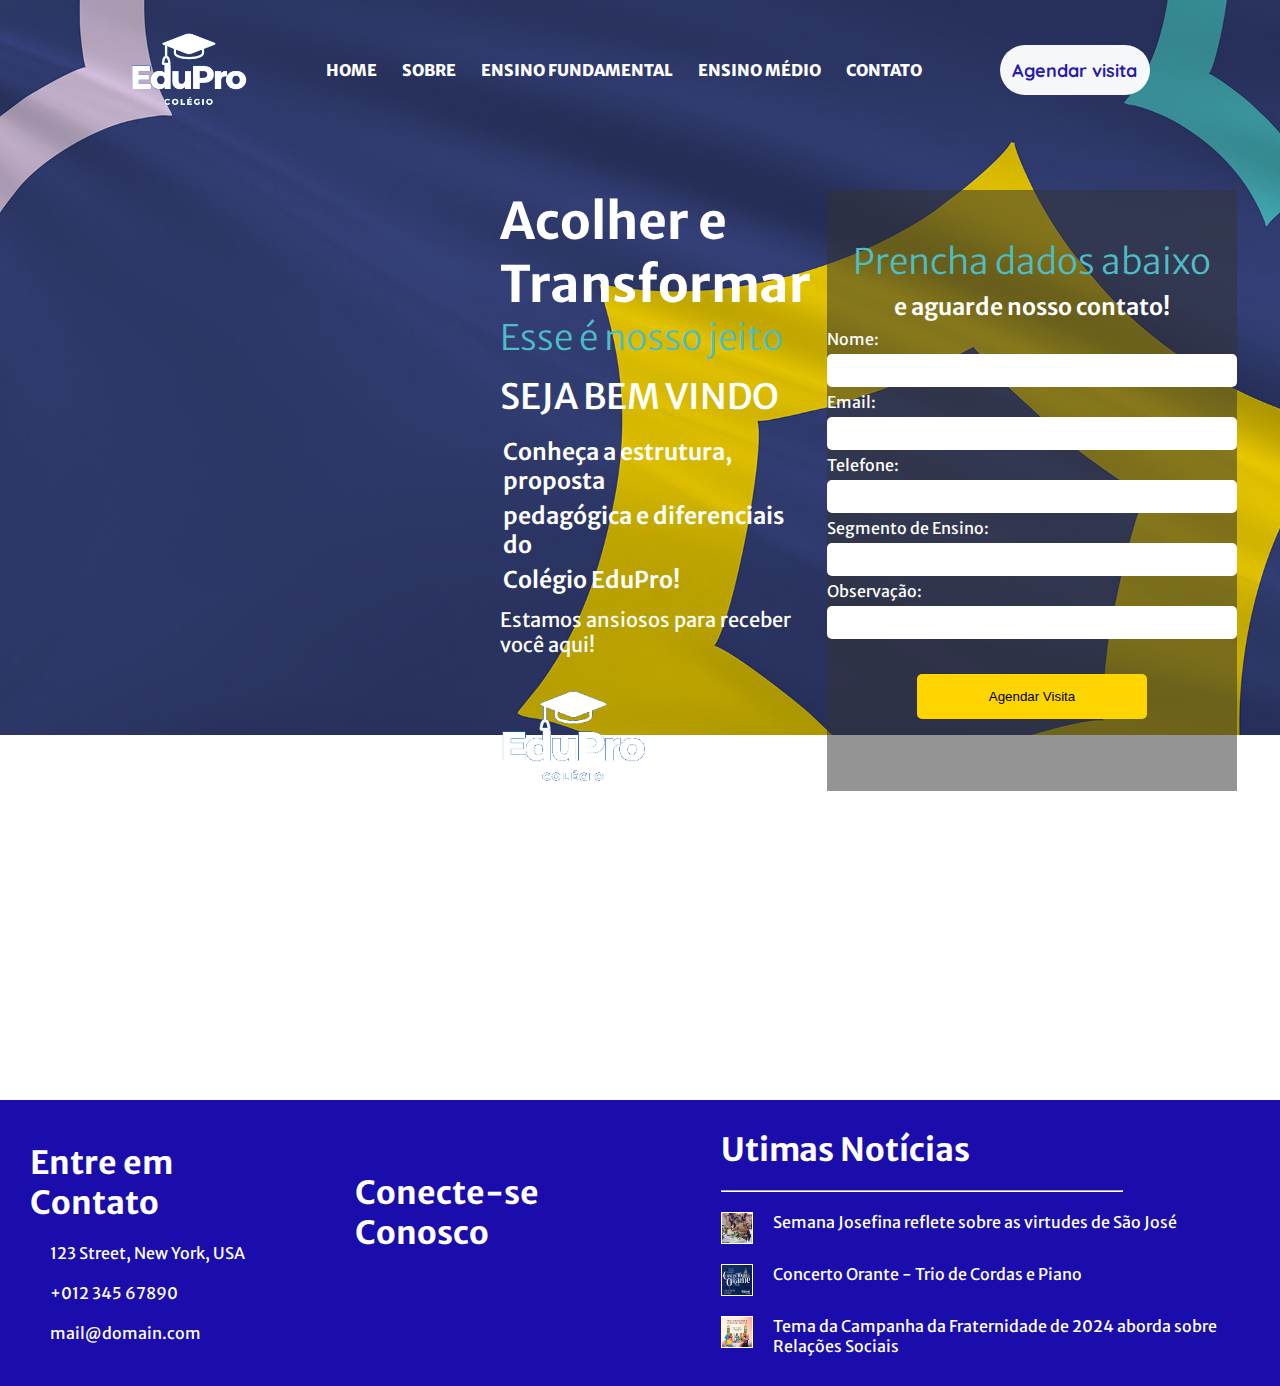
<file: contato.html>
<!DOCTYPE html>
<html lang="en">
<head>
    <meta charset="UTF-8">
    <meta name="viewport" content="width=device-width, initial-scale=1.0">
    <title>Document</title>
    <link rel="stylesheet" href="assets/styles/global/footer.css">
    <link rel="stylesheet" href="assets/styles/global/navBranco.css">
    <link rel="stylesheet" href="assets/styles/contato.css">
</head>
<body>
    <header class="header">

    <!-- menu do top da pag que possui logo, links e botão -->
    <div class="MenuTopPag">
      <img src="assets/media/images/global/logo_P.I_Branca.png" alt="" class="logoHeader">
      <nav class="linksHeader">
        <a href="./index.html" id="linkHome">HOME</a>
        <a href="./sobre.html" id="linkSobre">SOBRE</a>
        <a href="./ensinoFundamental.html" id="linkEnsFun">ENSINO FUNDAMENTAL</a>
        <a href="./ensinoMedio.html" id="linkEnsMedio">ENSINO MÉDIO</a>
        <a href="./contato.html" id="linkContato">CONTATO</a>
      </nav>
      <button id="botAgendarvisita">Agendar visita</button>
    </div>
    <!-- menu do top da pag que possui logo, links e botão -->

        <div class="grid">
            <section class="textos">
                <h1 id="h1section">Acolher e</h1>
                <h1 id="h1section">Transformar</h1>
                <p id="pSection">Esse é nosso jeito</p>
                <p id="pBEMVINDO">SEJA BEM VINDO</p>
                <p id="pConh">Conheça a estrutura, proposta</p>
                <p id="pConh">pedagógica e diferenciais do</p>
                <p id="pConh">Colégio EduPro!</p>
                <p id="pEst">Estamos ansiosos para receber você aqui!</p>
                <img src="assets/media/images/global/logo_P.I_Branca.png" alt="" id="LogoBrancaConta">
            </section>
            <form class="formulario">
              <h1 id="h1Formulario">Prencha dados abaixo</h1>
              <p id="pFormulario">e aguarde nosso contato!</p>
              <div class="inputText">
                <label for="nome">Nome:</label>
                <input type="text" name="nome" id="">
              </div>  
              <div class="inputText">
                <label for="email">Email:</label>
                <input type="email" name="email" id="">
              </div>  
              <div class="inputText">
                <label for="telefone">Telefone:</label>
                <input type="tel" name="telefone" id="">
              </div>
              <div class="inputText">
                <label for="segmentoEnsino">Segmento de Ensino:</label>
                <input type="text">
              </div>
              <div class="inputText">
                <label for="obs">Observação:</label>
                <input type="text">
              </div>
              <button id="btFormulario">Agendar Visita</button>
            </form>
        </div>
            
        
        
    </header>



<footer>
    <section class="colunaEntreContatoFooter">
      <h1>Entre em Contato</h1>

      <div class="iconeTexto1">
        <i class="fa-solid fa-location-dot"></i>
        <p>123 Street, New York, USA</p>
      </div>
      <div class="iconeTexto1">
        <i class="fa-solid fa-phone"></i>
        <p>+012 345 67890</p>
      </div>
      <div class="iconeTexto1">
        <i class="fa-solid fa-envelope"></i>
        <p>mail@domain.com</p>
      </div>
    </section>

    <section class="colunaLinksFooter">
        <h1>Conecte-se Conosco</h1>

        <div class="iconeTexto">
          <p><i class="fa-brands fa-square-facebook"></i></p>
        </div>
        <div class="iconeTexto">
          <p><i class="fa-brands fa-instagram"></i></p>
        </div>
        <div class="iconeTexto">
          <p><i class="fa-brands fa-linkedin"></i></p>
        </div>
      </section>

      <section class="colunaUtiNoticFooter">
        <h1><i class="fa-solid fa-bullhorn"></i> Utimas Notícias</h1>
        <hr>

        <div class="iconeTexto">
          <img src="assets/media/images/global/Footer/img1_noticias_footer.jpg" alt="">
          <p>Semana Josefina reflete sobre as virtudes de São José</p>
        </div>
        <div class="iconeTexto">
          <img src="assets/media/images/global/Footer/img2_noticias_footer.png" alt="">
          <p>Concerto Orante - Trio de Cordas e Piano</p>
        </div>
        <div class="iconeTexto">
          <img src="assets/media/images/global/Footer/img3_noticias_footer.jpg" alt="">
          <p>Tema da Campanha da Fraternidade de 2024 aborda sobre Relações Sociais</p>
        </div>
      </section>
</footer>


</body>
</html>
</file>
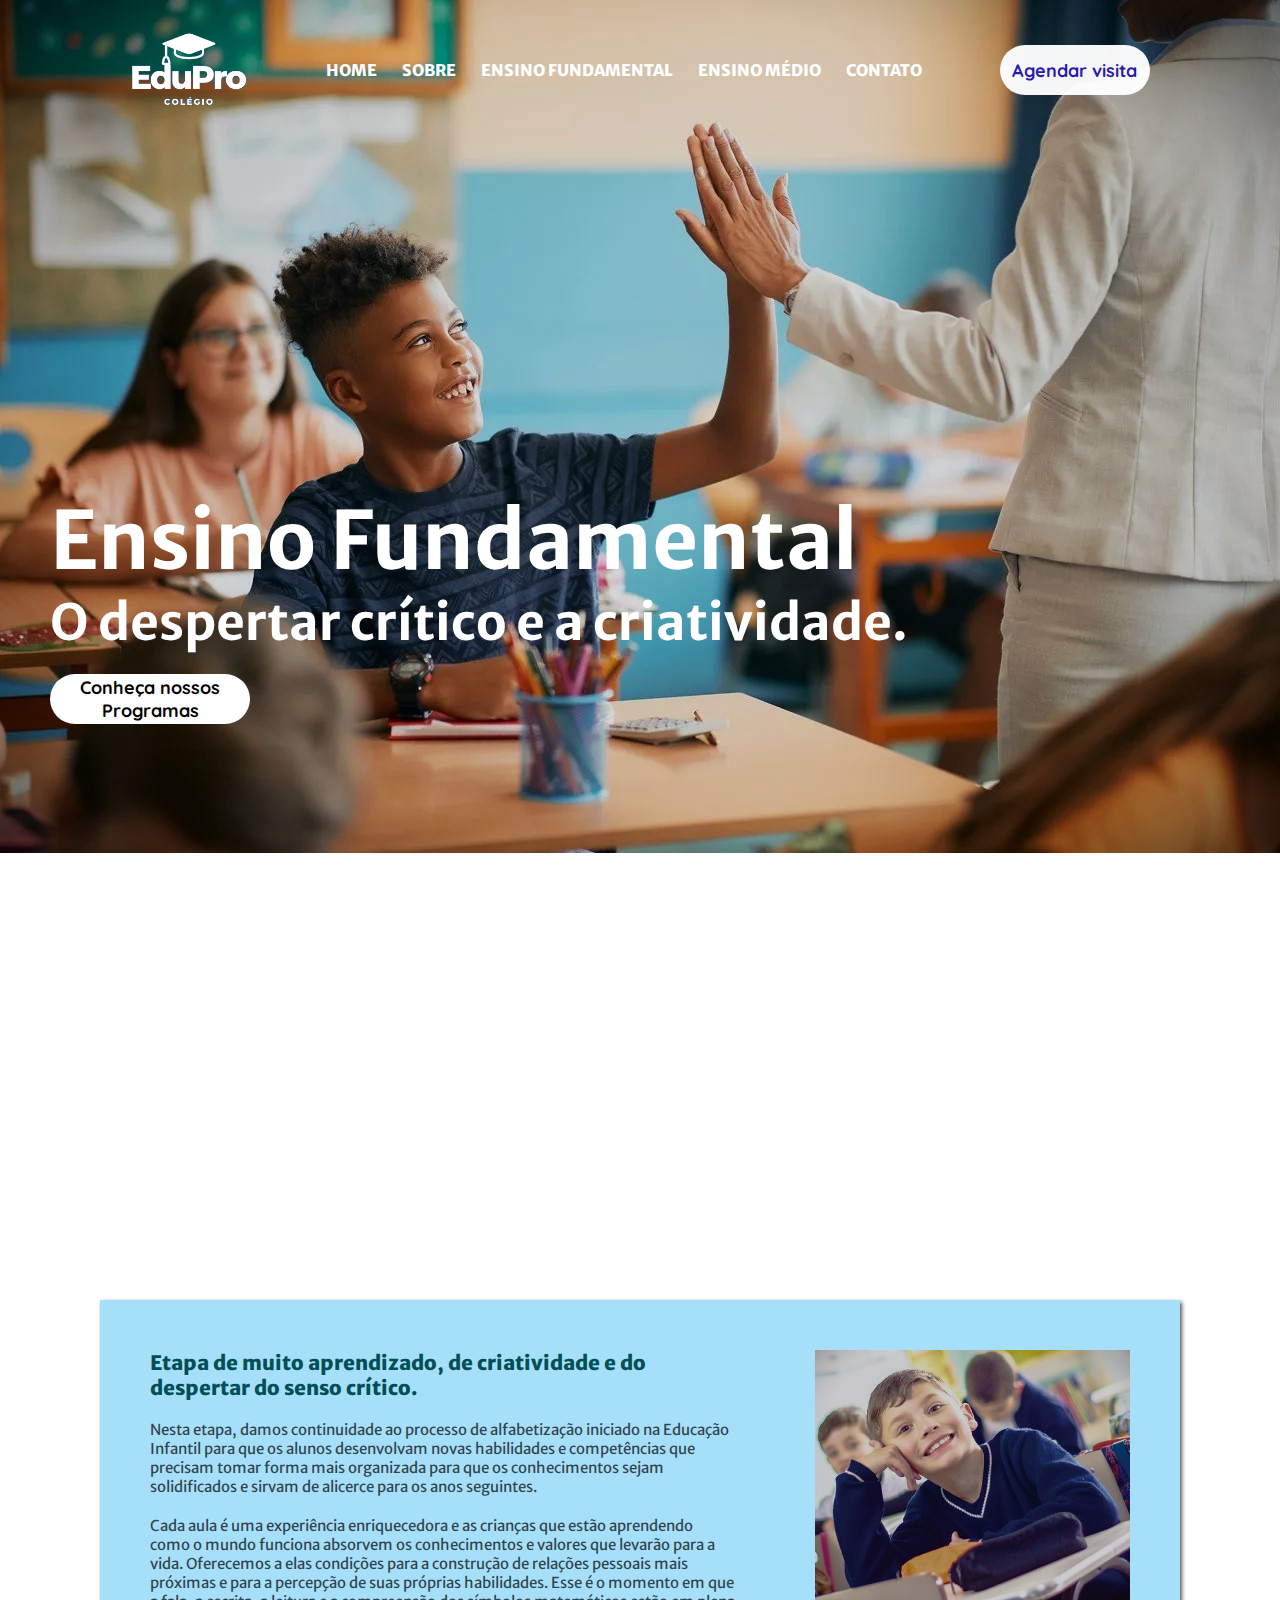
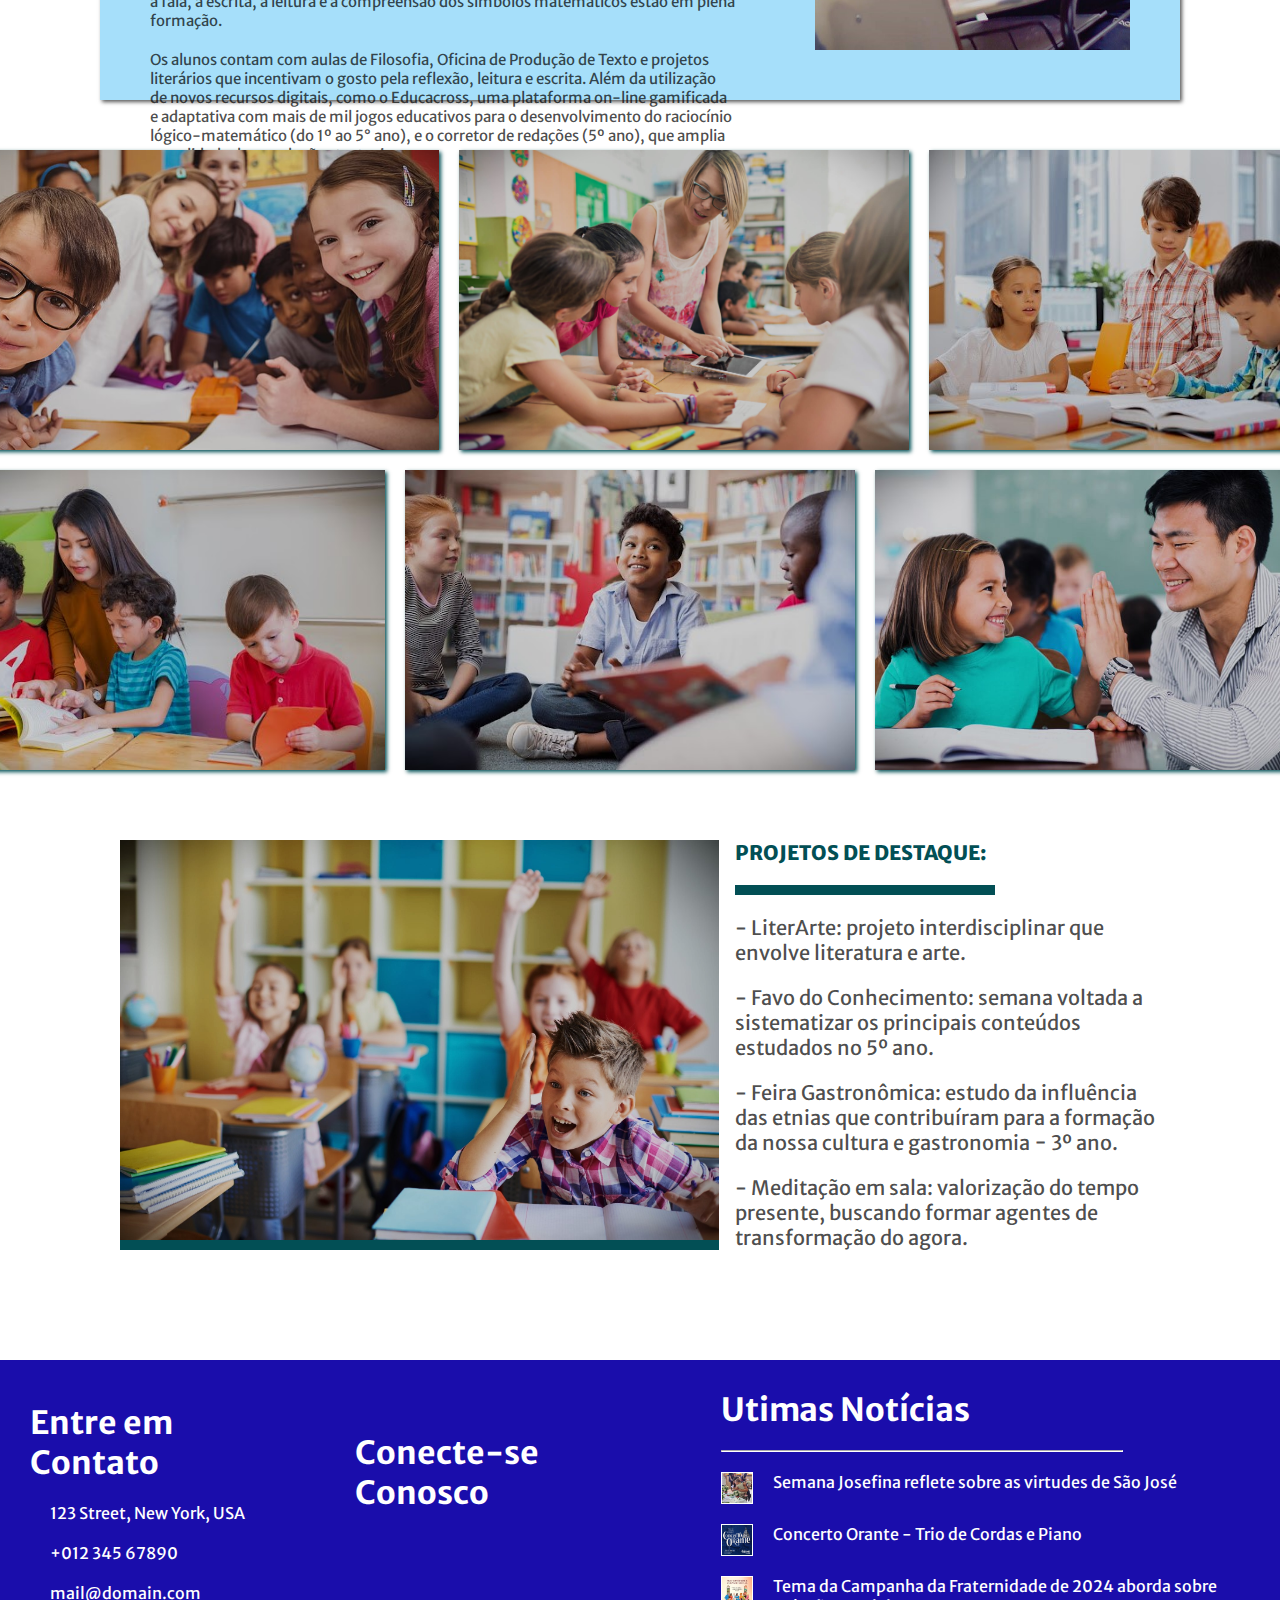
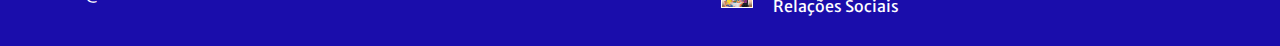
<file: ensinoFundamental.html>
<!DOCTYPE html>
<html lang="en">
<head>
    <meta charset="UTF-8">
    <meta name="viewport" content="width=device-width, initial-scale=1.0">
    <title>Document</title>
    <link rel="stylesheet" href="assets/styles/global/navBranco.css">
    <link rel="stylesheet" href="assets/styles/global/footer.css">
    <link rel="stylesheet" href="assets/styles/EnsinoFunda.css">
</head>
<body>
  <header class="header">
    <img src="assets/media/images/EnsinoFundamental/img_fundo_ensinoFundamental.jpg" alt="" class="img-header">

    
    <!-- menu do top da pag que possui logo, links e botão -->
    <div class="MenuTopPag">
      <img src="assets/media/images/global/logo_P.I_Branca.png" alt="" class="logoHeader">
      <nav class="linksHeader">
        <a href="./index.html" id="linkHome">HOME</a>
        <a href="./sobre.html" id="linkSobre">SOBRE</a>
        <a href="./ensinoFundamental.html" id="linkEnsFun">ENSINO FUNDAMENTAL</a>
        <a href="./ensinoMedio.html" id="linkEnsMedio">ENSINO MÉDIO</a>
        <a href="./contato.html" id="linkContato">CONTATO</a>
      </nav>
      <button id="botAgendarvisita">Agendar visita</button>
    </div>
    <!-- menu do top da pag que possui logo, links e botão -->

    <!-- Titulo, frase e img que estão sobre a img -->
    <section class="divTituloeSubtitulo">
      <h1 id="h1Header">Ensino Fundamental</h1>
      <h2 id="h2Header">O despertar crítico e a criatividade.</h2>
      <button id="butConhecaProgra">Conheça nossos Programas</button>
    </section>
    <!-- Titulo, frase e img que estão sobre a img -->
  </header>

  <!-- texto resumo sobre o ensino funamental -->
  <article class="divAzulResumo">
    <div id="alinamentosTexts">
     <h1 id="h1corDiferente">Etapa de muito aprendizado, de criatividade e do despertar do senso crítico.</h1>
     <p>Nesta etapa, damos continuidade ao processo de alfabetização iniciado na Educação Infantil para que os alunos desenvolvam novas habilidades e competências que precisam tomar forma mais organizada para que os conhecimentos sejam solidificados e sirvam de alicerce para os anos seguintes.</p>
     <p>Cada aula é uma experiência enriquecedora e as crianças que estão aprendendo como o mundo funciona absorvem os conhecimentos e valores que levarão para a vida. Oferecemos a elas condições para a construção de relações pessoais mais próximas e para a percepção de suas próprias habilidades. Esse é o momento em que a fala, a escrita, a leitura e a compreensão dos símbolos matemáticos estão em plena formação.</p>
     <p>Os alunos contam com aulas de Filosofia, Oficina de Produção de Texto e projetos literários que incentivam o gosto pela reflexão, leitura e escrita. Além da utilização de novos recursos digitais, como o Educacross, uma plataforma on-line gamificada e adaptativa com mais de mil jogos educativos para o desenvolvimento do raciocínio lógico-matemático (do 1º ao 5° ano), e o corretor de redações (5º ano), que amplia a qualidade das produções textuais.</p>

    </div> 
  <img src="assets/media/images/EnsinoFundamental/img_ensinoFun.jpg" alt="">
      
  </article>
  <!-- texto resumo sobre o ensino medio -->

  <section class="galeriaFotos">
    <div class="linha1" id="imagens">
      <img src="assets/media/images/EnsinoFundamental/img_galeriaFot/img1.jpg" alt="" value="0">
      <img src="assets/media/images/EnsinoFundamental/img_galeriaFot/img2.jpg" alt="" value="1">
      <img src="assets/media/images/EnsinoFundamental/img_galeriaFot/img3.jpg" alt="" value="2">
    </div>
    <div class="linha1" id="imagens">
      <img src="assets/media/images/EnsinoFundamental/img_galeriaFot/img4.jpg" alt="" value="3">
      <img src="assets/media/images/EnsinoFundamental/img_galeriaFot/img5.jpg" alt="" value="4">
      <img src="assets/media/images/EnsinoFundamental/img_galeriaFot/img6.jpg" alt="" value="5">
    </div>
  </section>

  <section class="Utima">
    <section class="colun1">
      <img src="assets/media/images/EnsinoFundamental/img_utima.jpg" alt="">
    </section>
    <section class="colun2">
      <h1 id="h1corDiferente">PROJETOS DE DESTAQUE:</h1>
      <hr>
      <p>- LiterArte: projeto interdisciplinar que envolve literatura e arte.</p>
      <p>- Favo do Conhecimento: semana voltada a sistematizar os principais conteúdos estudados no 5º ano.</p>
      <p>- Feira Gastronômica: estudo da influência das etnias que contribuíram para a formação da nossa cultura e gastronomia − 3º ano.</p>
      <p>- Meditação em sala: valorização do tempo presente, buscando formar agentes de transformação do agora.</p>
    </section>
  </section>



    <footer>
     <section class="colunaEntreContatoFooter">
       <h1>Entre em Contato</h1>

      <div class="iconeTexto1">
        <i class="fa-solid fa-location-dot"></i>
        <p>123 Street, New York, USA</p>
      </div>
      <div class="iconeTexto1">
        <i class="fa-solid fa-phone"></i>
        <p>+012 345 67890</p>
      </div>
      <div class="iconeTexto1">
        <i class="fa-solid fa-envelope"></i>
        <p>mail@domain.com</p>
      </div>
     </section>

     <section class="colunaLinksFooter">
        <h1>Conecte-se Conosco</h1>

        <div class="iconeTexto">
          <p><i class="fa-brands fa-square-facebook"></i></p>
        </div>
        <div class="iconeTexto">
          <p><i class="fa-brands fa-instagram"></i></p>
        </div>
        <div class="iconeTexto">
          <p><i class="fa-brands fa-linkedin"></i></p>
        </div>
      </section>

      <section class="colunaUtiNoticFooter">
        <h1><i class="fa-solid fa-bullhorn"></i> Utimas Notícias</h1>
        <hr>

        <div class="iconeTexto">
          <img src="assets/media/images/global/Footer/img1_noticias_footer.jpg" alt="">
          <p>Semana Josefina reflete sobre as virtudes de São José</p>
        </div>
        <div class="iconeTexto">
          <img src="assets/media/images/global/Footer/img2_noticias_footer.png" alt="">
          <p>Concerto Orante - Trio de Cordas e Piano</p>
        </div>
        <div class="iconeTexto">
          <img src="assets/media/images/global/Footer/img3_noticias_footer.jpg" alt="">
          <p>Tema da Campanha da Fraternidade de 2024 aborda sobre Relações Sociais</p>
        </div>
      </section>
    </footer>


    <script src="assets/js/animation/global/nav.js"></script>
    <script src="assets/js/animation/global/PassarMouseImgEscurece.js"></script>
</body>
</html>
</file>
<file: assets/styles/global/footer.css>
footer{
    display: flex;
    flex-direction: row;
    gap: 80px;
    justify-content: center;
    align-items: center;
    background-color: rgb(26, 13, 171);
    font-family: "Merriweather Sans", sans-serif;
    color: white;
    padding: 30px;
}
.colunaEntreContatoFooter{
    display: flex;
    flex-direction: column;
    align-items: start;
    gap: 20px;
    
}
.iconeTexto1{
    display: flex;
    flex-direction: row;
    justify-content: center;
    gap: 20px;
}





.iconeTexto{
    display: flex;
    flex-direction: row;
    justify-content: center;
    gap: 20px;
}

.colunaLinksFooter{
    display: flex;
    flex-direction: column;
    align-items: center;
    gap: 20px;
    
}

.colunaUtiNoticFooter{
    display: flex;
    flex-direction: column;
    align-items: start;
    gap: 20px;
    width: 600px;
    
}
.colunaUtiNoticFooter hr{
    width: 400px;
    border-color: white;
    
}
.colunaUtiNoticFooter img{
    height: 30px;
    width: 30px;
    border: 1px solid white;

}

@media (max-width: 768px){
    footer{
        flex-direction: column;
    }
}
</file>
<file: assets/styles/global/navBranco.css>
@import url('https://fonts.googleapis.com/css2?family=Merriweather+Sans:ital,wght@0,300..800;1,300..800&family=Quicksand:wght@300..700&display=swap');
@import url('https://fonts.googleapis.com/css2?family=Quicksand:wght@300..700&display=swap');

*{
    margin: 0;
    padding: 0;
}

.MenuTopPag{ /* possuia a logo, div com os liks e botão */
    display: flex;
    flex-direction: row;
    align-items: center;
    justify-content: space-between;
    height: 80px;
    background-color: rgba(0, 0, 0, 0);
    margin-left: 100px;
    margin-right: 100px;
    /* border: 3px solid red; */
    padding: 30px;
}
.linksHeader{
    display: flex;
    flex-direction: row;
    align-items: center;
    gap: 25px;
}
.linksHeader a{
    text-decoration: none;
    color: rgb(255, 255, 255);
    font-weight: 800;
    font-family: "Merriweather Sans", sans-serif;
}
.logoHeader{
    height: 80px;
}
#botAgendarvisita{ /* botão de agendar visita do header */
    height: 50px;
    width: 150px;
    background-color: rgba(255, 255, 255, 0.959);
    color: rgba(26, 13, 171, 0.959);
    border-radius: 50px;
    border: none;
    text-align: center;
    font-family: "Quicksand", sans-serif;
    font-weight: 800;
    font-size: 18px;
}
/* passar o mouse e ficar azul */
#botAgendarvisita:hover{ /* efeito azul no botão que esta no nav */
    background-color:  rgb(26, 13, 171);
color: rgb(255, 255, 255);
transition: 0.5s ease;
}
#butConhecaProgra:hover{ /* efeito azul no botão que esta sobre a imagem do header*/
    background-color:  rgb(26, 13, 171);
    color: rgb(255, 255, 255);
    transition: 0.5s ease;
}
#h2Header:hover ,#h1Header:hover{ /* efeito azul nos titulos e subtitulos que estão sobre a imagem do header*/
    color: rgb(26, 13, 171);
    transition: 0.5s ease;
}
/* passar o mouse e ficar azul */
</file>
<file: assets/styles/contato.css>
@import url('https://fonts.googleapis.com/css2?family=Merriweather+Sans:ital,wght@0,300..800;1,300..800&family=Quicksand:wght@300..700&display=swap');
@import url('https://fonts.googleapis.com/css2?family=Quicksand:wght@300..700&display=swap');
@import url('https://fonts.googleapis.com/css2?family=Ubuntu:ital,wght@0,300;0,400;0,500;0,700;1,300;1,400;1,500;1,700&display=swap');

*{
    margin: 0;
    padding: 0;
}
.header{
    background-image: url('../media/images/contato/img_fundo-pag-contato.jpg');
    background-position: center top;
    background-repeat: no-repeat;
    background-size: 100%;
    height: 1100px;
    margin: 0;
}
.grid{ /* div que tem os items com titulo e p dentro */
    display: grid;
    gap: 1rem;
    grid-template-columns: repeat(2, auto);
    margin-left: 500px;
    margin-right: 500px;
    margin-top: 50px;

}
.textos{
    font-family: "Merriweather Sans", sans-serif;
}
#h1section{
    color: white;
    font-family: "Merriweather Sans", sans-serif;
    font-size: 50px;
}
#pSection{
    font-family: "Merriweather Sans", sans-serif;
    font-weight: 100;
    font-size: 35px;
    color: rgb(77, 189, 198);

}
#pBEMVINDO{
    font-size: 35px;
    color: white;
    font-weight: 500;
    margin-top: 15px;
    margin-bottom: 15px;
}
#pConh{
    font-size: 23px;
    color: white;
    font-weight: 600;
    padding: 3px;
}
#pEst{
    font-size: 20px;
    color: white;
    margin-top: 10px;
}



.formulario{
    background-color: rgba(51, 51, 51, 0.527);
    display: flex;
    flex-direction: column;
    align-items: center;
    gap: 5px;
    font-family: "Merriweather Sans", sans-serif;
    
}
#h1Formulario{
    font-family: "Merriweather Sans", sans-serif;
    font-weight: 200;
    font-size: 35px;
    color: rgb(77, 189, 198);
    margin-top: 50px;
}
#pFormulario{
    font-size: 23px;
    color: white;
    font-weight: 600;
    padding: 3px;
}
.inputText{
    display: flex;
    flex-direction: column;
    align-items: start;
    gap: 5px;
    font-family: "Merriweather Sans", sans-serif;
}
.inputText label{
    color: white;
}
.inputText input{
    height: 33px;
    width: 410px;
    border-radius: 5px;
    border: none;
    font-size: 15px;
}
#btFormulario{
    height: 45px;
    width: 230px;
    background-color: #FFD500;
    border: none;
    border-radius: 5px;
    margin-top: 30px;
    margin-bottom: 30px;
}
#LogoBrancaConta{
    height: 100px;
    margin-top: 30px;
}
</file>
<file: assets/styles/EnsinoFunda.css>
@import url('https://fonts.googleapis.com/css2?family=Merriweather+Sans:ital,wght@0,300..800;1,300..800&family=Quicksand:wght@300..700&display=swap');
@import url('https://fonts.googleapis.com/css2?family=Quicksand:wght@300..700&display=swap');
@import url('https://fonts.googleapis.com/css2?family=Ubuntu:ital,wght@0,300;0,400;0,500;0,700;1,300;1,400;1,500;1,700&display=swap');

*{
    margin: 0;
    padding: 0;
}
.header{
    /* background-image: url('../media/images/home/img_principal_header.jpg');
    background-position: center top;
    background-repeat: no-repeat;
    background-size: 100%; */
    height: 1100px;
    margin: 0;
    width: 100vw;
}

.img-header{
    position: absolute;
    width: 100%;
    max-height: 1500px;
    object-fit: cover;
    z-index: -99999;
}

/* div que tem o titúlo, subtitulo e botão que estão sobre a img principal */
.divTituloeSubtitulo{ /* div que possio o titulo e subtitolo da pag */
    /* margin-left: 100px;
    margin-right: 100px; */
    height: 200px;
    background-color: rgba(255, 255, 255, 0);
    margin-top: 300px;
    padding: 50px;
    font-family: "Merriweather Sans", sans-serif;
    color: white;

}

#h1Header{ /* nome da escola */
    font-size: 80px;
}
#h2Header{ /* texto A aventura de aprendizagem única */
    font-size: 50px;
    padding-bottom: 20px;
}


#butConhecaProgra{ /* botão */
    height: 50px;
    width: 200px;
    background-color: rgb(255, 255, 255);
    border-radius: 50px;
    border: none;
    text-align: center;
    font-family: "Quicksand", sans-serif;
    font-weight: 800;
    font-size: 18px;
}

#butConhecaProgra:hover{
background-color:  rgb(26, 13, 171);
color: rgb(255, 255, 255);
transition: 0.5s ease;
}
/* div que tem o titúlo, subtitulo e botão que estão sobre a img principal */














.divAzulResumo{ /* div branca que possui o texto */
    display: flex;
    flex-direction: row;
    justify-content: center;
    background-color: rgba(126, 209, 248, 0.692);
    height: 300px;
    margin-left: 100px;
    margin-right: 100px;
    margin-top: 50px;
    box-shadow: 2px 2px 4px rgba(0, 0, 0, 0.664);
    text-align: center;
    padding: 2px;
    margin-bottom: 50px;
    font-size: 15px;
    font-family: "Merriweather Sans", sans-serif;
    color: rgba(0, 0, 0, 0.712);
    padding: 50px;
    gap: 80px;
    margin-top: 200px;
}
#alinamentosTexts{
    display: flex;
    flex-direction: column;
    gap: 20px;
    text-align: start;
    
}
#h1corDiferente{
    font-size: 20px;
    color: rgb(2, 79, 85);
    font-weight: 1000;
}

.galeriaFotos{
    display: flex;
    flex-direction: column;
    justify-content: center;
    align-items: center;
    gap: 20px;
    margin-left: 100px;
    margin-right: 100px;
    margin-bottom: 50px;
}
.linha1{
    display: flex;
    flex-direction: row;
    align-items: center;
    gap: 20px;
    
}
.linha1 img{
    height: 300px;
    box-shadow: 2px 2px 4px rgb(2, 79, 85);
}

.Utima{
    display: grid;
    gap: 1rem;
    grid-template-columns: repeat(2, auto);
    height: 400px;
    margin-left: 100px;
    margin-right: 100px;
    background-color: rgba(0, 0, 0, 0);
    font-family: "Merriweather Sans", sans-serif;
    color: rgba(0, 0, 0, 0.712);
    padding: 20px;
    margin-bottom: 100px;
}
.colun1 img{
    height: 400px;
    border-bottom: 10px solid rgb(2, 79, 85);
}
.colun2{
    display: flex;
    flex-direction: column;
    gap: 20px;
    font-size: 20px;
}
.colun2 hr{
    width: 250px;
    border: 5px solid rgb(2, 79, 85);
}
</file>
